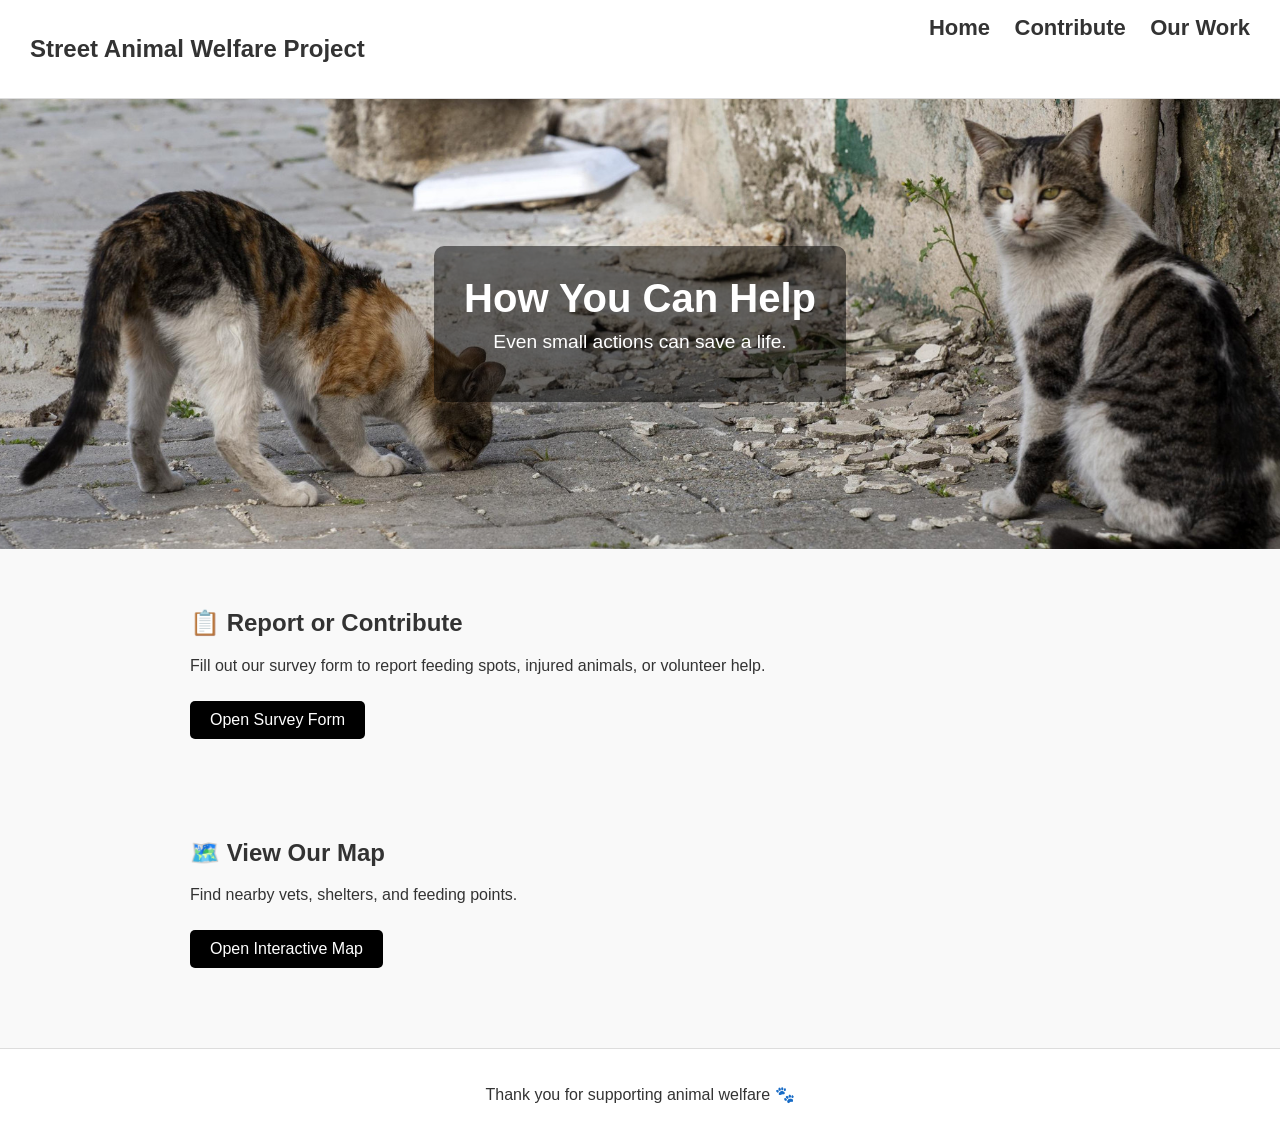
<file: contribute.html>
<!DOCTYPE html>
<html>
<head>
  <title>Contribute - Street Animal Welfare Project</title>
  <link rel="stylesheet" href="styles.css">
</head>
<body>

<nav>
  <h2>Street Animal Welfare Project</h2>
  <div>
    <a href="index.html">Home</a>
    <a href="contribute.html">Contribute</a>
    <a href="work.html">Our Work</a>
  </div>
</nav>

<header class="hero-image small-hero">
  <div class="overlay">
    <h1>How You Can Help</h1>
    <p>Even small actions can save a life.</p>
  </div>
</header>

<section class="section">
  <h2>📋 Report or Contribute</h2>
  <p>
    Fill out our survey form to report feeding spots, injured animals, or volunteer help.
  </p>
  <a class="button" href="https://forms.gle/axV2CLQNoPXrp8ZF7" target="_blank">
    Open Survey Form
  </a>
</section>

<section class="section">
  <h2>🗺️ View Our Map</h2>
  <p>
    Find nearby vets, shelters, and feeding points.
  </p>
  <a class="button" href="https://www.google.com/maps/d/edit?mid=1Fgpaqhtb1oIrgKF4iU0qGPzOWLqyLGQ&ll=31.432336673257616%2C74.27387219999999&z=11" target="_blank">
    Open Interactive Map
  </a>
</section>

<footer>
  <p>Thank you for supporting animal welfare 🐾</p>
</footer>

</body>
</html>
</file>
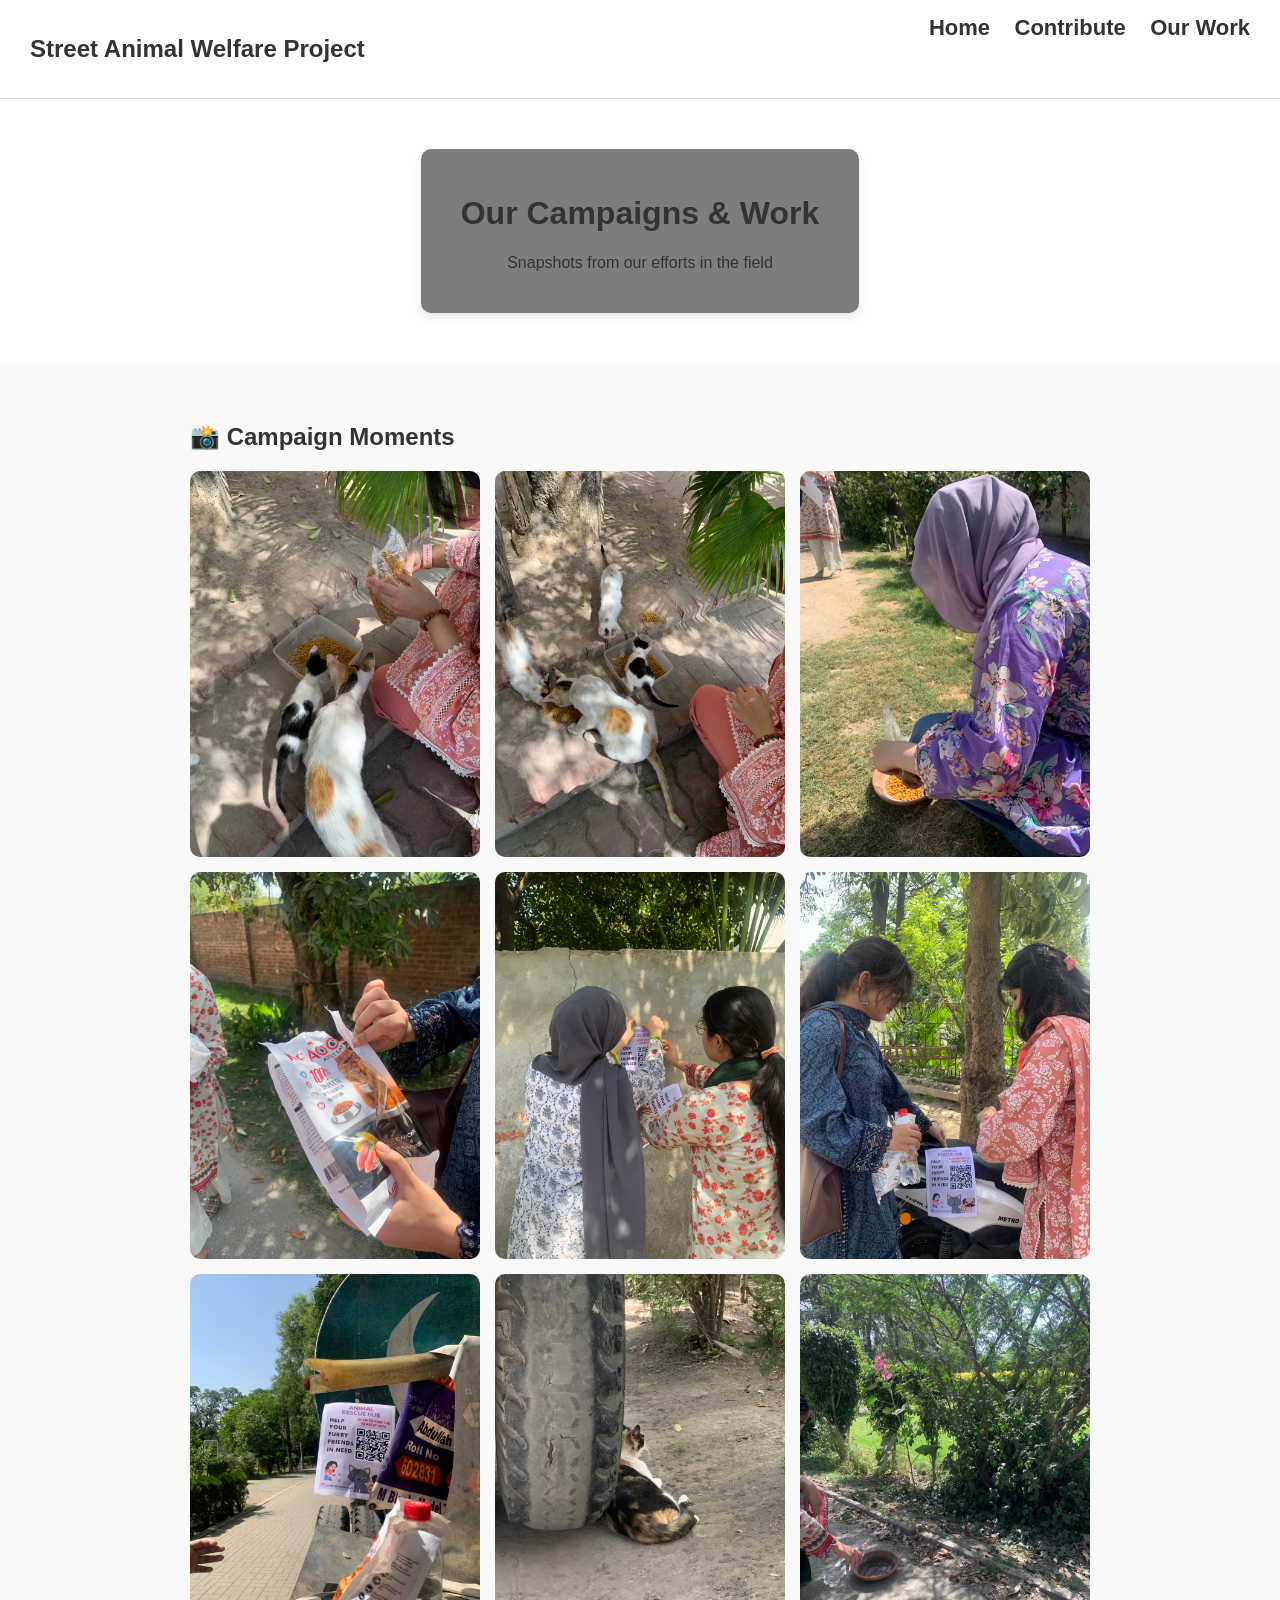
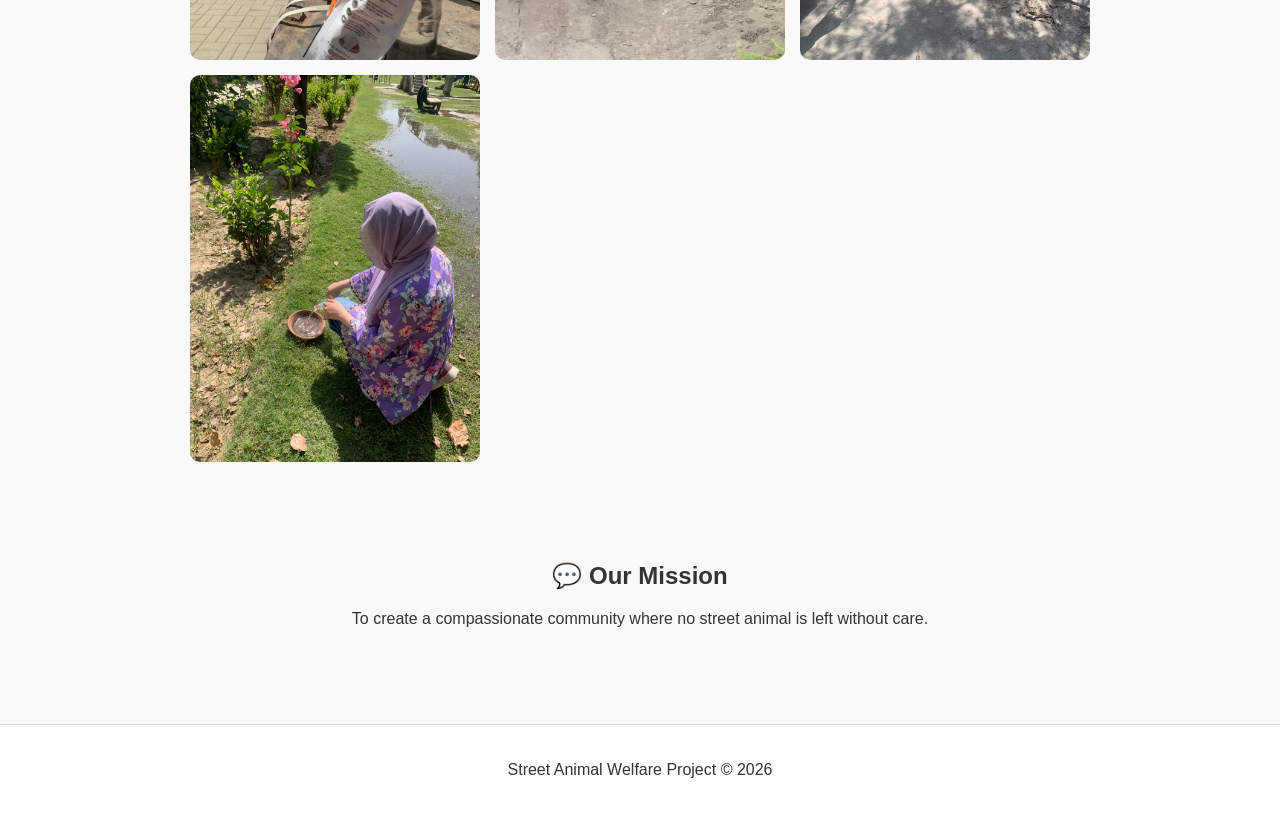
<file: work.html>
<!DOCTYPE html>
<html>
<head>
  <title>Our Work - Street Animal Welfare Project</title>
  <link rel="stylesheet" href="styles.css">
</head>
<body>

<nav>
  <h2>Street Animal Welfare Project</h2>
  <div>
    <a href="index.html">Home</a>
    <a href="contribute.html">Contribute</a>
    <a href="work.html">Our Work</a>
  </div>
</nav>

<header class="hero small">
  <div class="text-box">
    <h1>Our Campaigns & Work</h1>
    <p>Snapshots from our efforts in the field</p>
  </div>
</header>

<section class="section">
  <h2>📸 Campaign Moments</h2>
  <div class="grid">
    <img src="1.jpeg" alt="Campaign 1">
    <img src="2.jpeg" alt="Campaign 2">
    <img src="3.jpeg" alt="Campaign 3">
    <img src="4.jpeg" alt="Campaign 4">
    <img src="5.jpeg" alt="Campaign 5">
    <img src="6.jpeg" alt="Campaign 6">
    <img src="7.jpeg" alt="Campaign 7">
    <img src="8.jpeg" alt="Campaign 8">
    <img src="10.jpeg" alt="Campaign 10">
    <img src="11.jpeg" alt="Campaign 11">
  </div>
</section>

<section class="section center">
  <h2>💬 Our Mission</h2>
  <p>
    To create a compassionate community where no street animal is left without care.
  </p>
</section>

<footer>
  <p>Street Animal Welfare Project © 2026</p>
</footer>

</body>
</html>
</file>
<file: styles.css>
body {
  margin: 0;
  font-family: Arial, sans-serif;
  background: #f9f9f9;
  color: #333;
}

/* NAVBAR */
nav {
  display: flex;
  justify-content: space-between;
  padding: 15px 30px;
  background: white;
  border-bottom: 1px solid #ddd;
}

nav a {
  margin-left: 20px;
  text-decoration: none;
  color: #333;
  font-size: 22px;
  font-weight: 600;
}

/* HERO */
.hero {
  text-align: center;
  padding: 80px 20px;
  background: #ffffff;
}

.hero.small {
  padding: 50px 20px;
}

/* SECTIONS */
.section {
  padding: 40px 20px;
  max-width: 900px;
  margin: auto;
}

.center {
  text-align: center;
}

/* GRID IMAGES */
.grid {
  display: grid;
  grid-template-columns: repeat(auto-fit, minmax(220px, 1fr));
  gap: 15px;
}

.grid img {
  width: 100%;
  border-radius: 10px;
}

/* BUTTON */
.button {
  display: inline-block;
  padding: 10px 20px;
  background: black;
  color: white;
  text-decoration: none;
  margin-top: 10px;
  border-radius: 5px;
}

/* FOOTER */
footer {
  text-align: center;
  padding: 20px;
  background: white;
  border-top: 1px solid #ddd;
  margin-top: 40px;
}

.hero-image {
  height: 80vh;
  background-image: url("dogsintro.jpg");
  background-size: cover;
  background-position: center;
  display: flex;
  align-items: center;
  justify-content: center;
  position: relative;
  color: white;
  text-align: center;
}

/* Dark overlay so text is readable */
.overlay {
  background: rgba(0, 0, 0, 0.5);
  padding: 40px;
  border-radius: 10px;
}

.overlay h1 {
  font-size: 2.5rem;
  margin: 0;
}

.overlay p {
  margin-top: 10px;
  font-size: 1.2rem;
}

/* Background image hero */
.hero-image {
  height: 80vh;
  background-size: cover;
  background-position: center;
  display: flex;
  align-items: center;
  justify-content: center;
  position: relative;
  color: white;
  text-align: center;
}

/* Smaller version for contribute page */
.small-hero {
  height: 50vh;
  background-image: url("contributecats.jpg");
}

/* Overlay for readability */
.overlay {
  background: rgba(0, 0, 0, 0.5);
  padding: 30px;
  border-radius: 10px;
}

.text-box {
  background: rgb(125, 125, 125);          /* white box (you can change color) */
  padding: 25px 40px;
  border-radius: 10px;
  display: inline-block;
  box-shadow: 0 4px 10px rgba(0,0,0,0.1);
}
</file>
